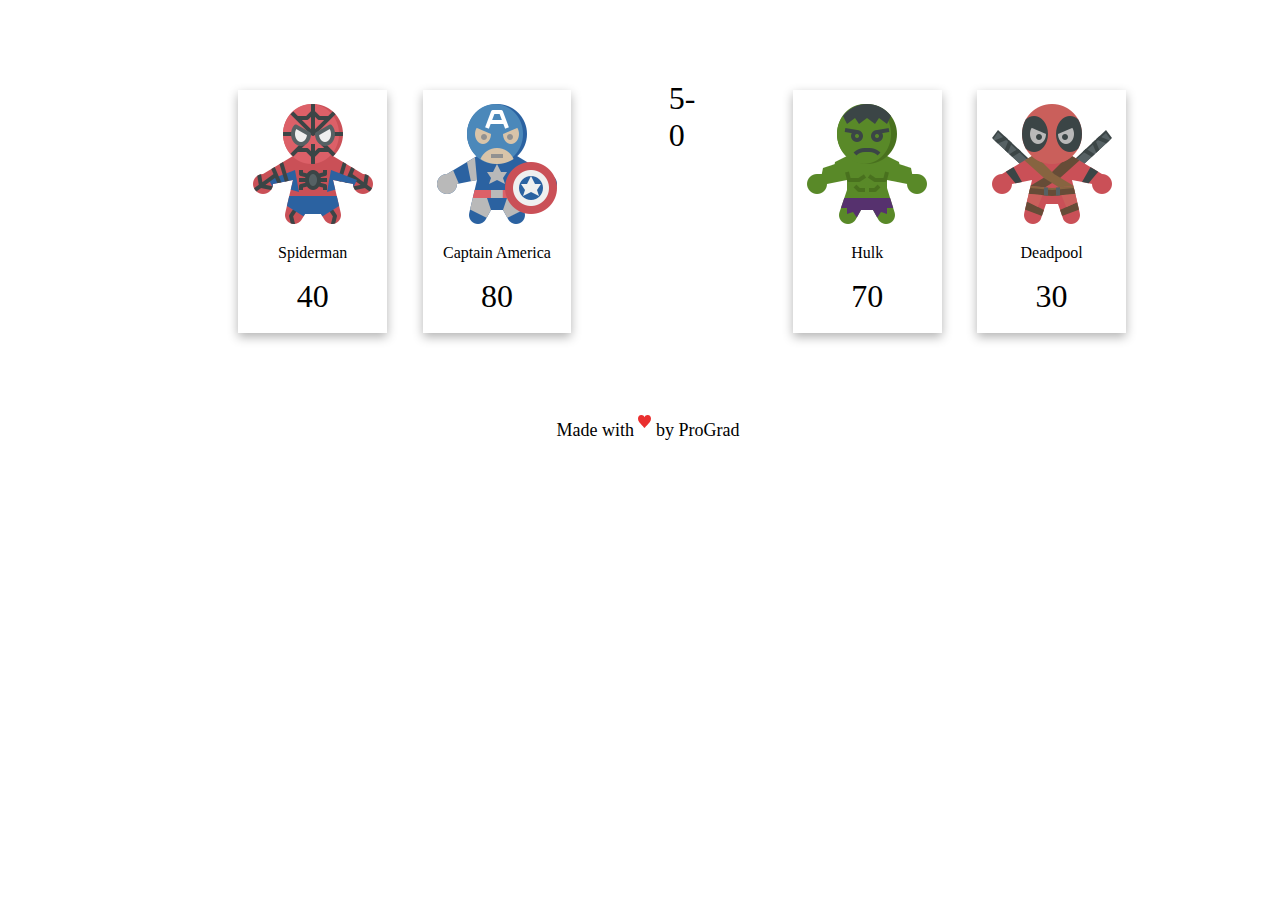
<file: project-flex-box-prograd/index.html>
<!DOCTYPE html>
<html lang="en">

<head>
    <meta charset="UTF-8">
    <meta name="viewport" content="width=device-width, initial-scale=1.0">
    <meta http-equiv="X-UA-Compatible" content="ie=edge">
    <title>Super Wars</title>
    <link rel="stylesheet" href="style.css">
</head>

<body>
    <section>
        <div class="partition" id="id1">
            <div class="pl1">
                <img src="images/super-1.png" alt="spiderman">
                <p>Spiderman</p>
                <p class="num">40</p>
            </div>
            <div class="pl1">
                <img src="images/super-2.png" alt="Captain America">
                <p>Captain America</p>
                <p class="num">80</p>
            </div>
        </div>
        <div id="score" class="partition">
            <p class="num">5-0</p>
        </div>
        <div class="partition" id="id2">
            <div class="pl2">
                <img src="images/super-13.png" alt="Hulk">
                <p>Hulk</p>
                <p class="num">70</p>
            </div>
            <div class="pl2">
                <img src="images/super-14.png" alt="Deadpool">
                <p>Deadpool</p>
                <p class="num">30</p>
            </div>
        </div>
    </section>
    <footer class="footer">Made with <img src="images/Vector.svg"> by ProGrad</footer>
</body>

</html>
</file>
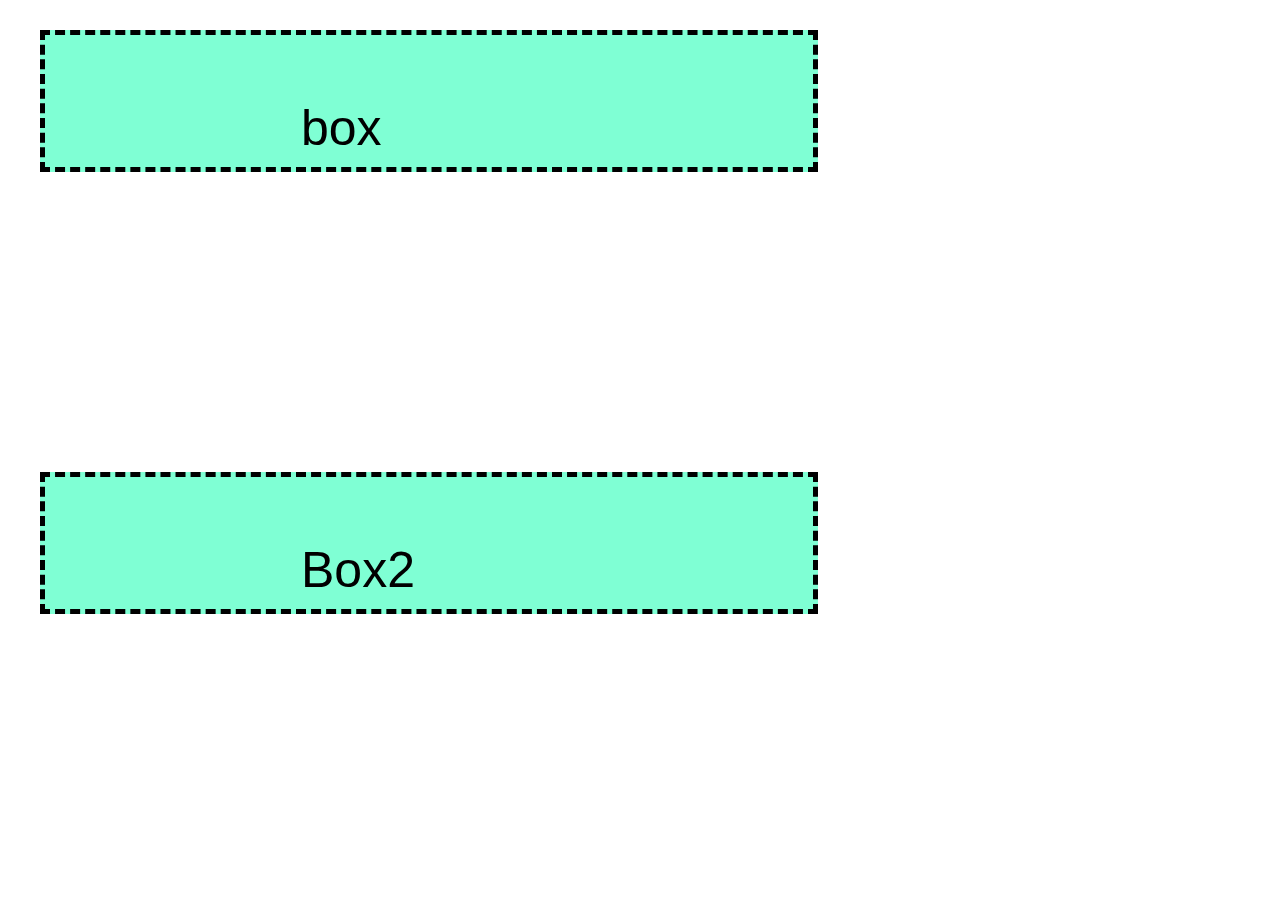
<file: box-model/boxmodel.html>
<!DOCTYPE html>
<html lang="en">
<head>
    <meta charset="UTF-8">
    <meta http-equiv="X-UA-Compatible" content="IE=edge">
    <meta name="viewport" content="width=device-width, initial-scale=1.0">
    <title>Document</title>
    <link rel="stylesheet" href="box.css">
</head>
<body>
    <div class="box1">box</div>
    <div class="box2">Box2</div>
</body>
</html>
</file>
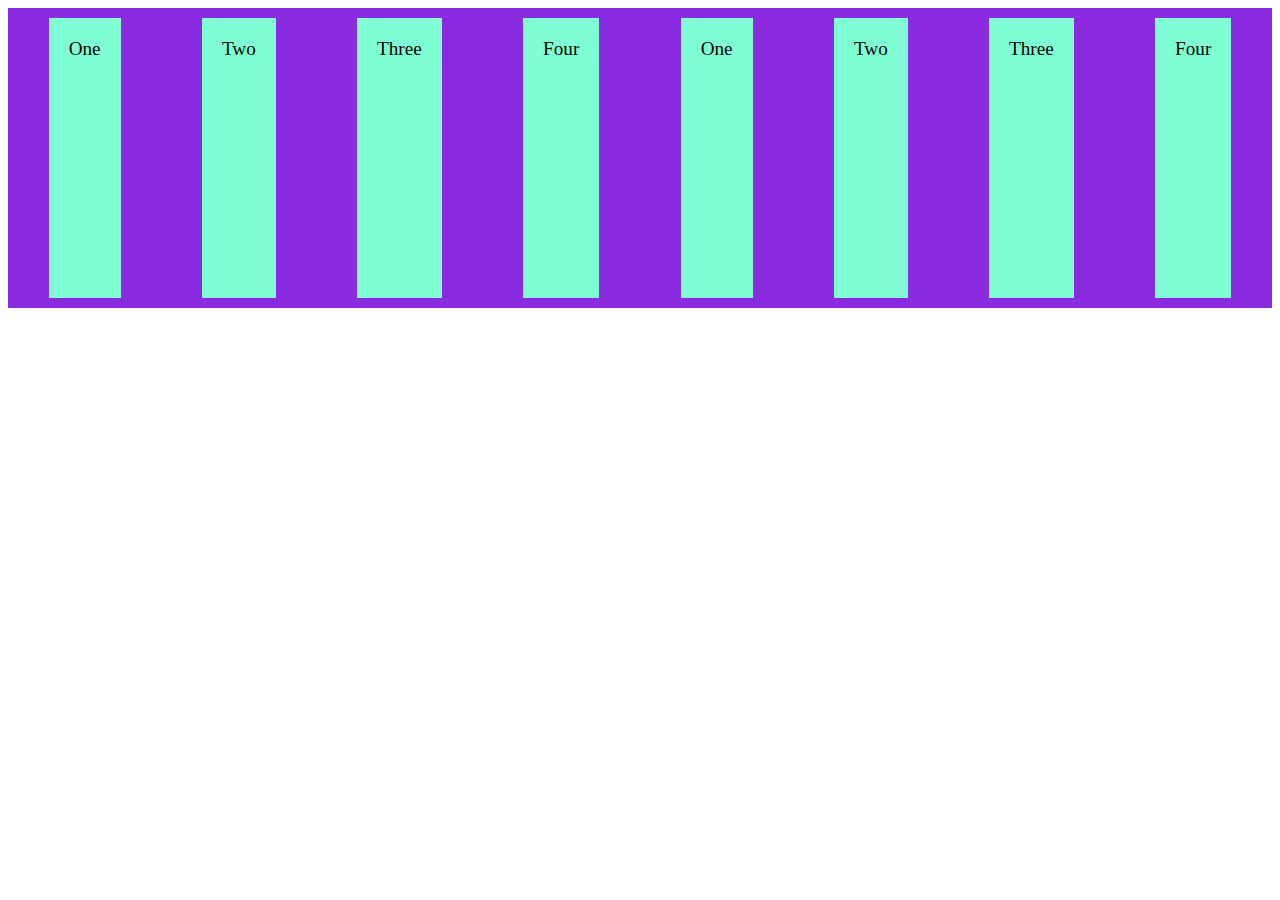
<file: flex-box/flexbox.html>
<!DOCTYPE html>
<html lang="en">
<head>
    <meta charset="UTF-8">
    <meta http-equiv="X-UA-Compatible" content="IE=edge">
    <meta name="viewport" content="width=device-width, initial-scale=1.0">
    <title>Document</title>
    <link rel="stylesheet" href="flexbox.css">
</head>
<body>
    <div class="flex-container">
        <div>One</div>
        <div>Two</div>
        <div>Three</div>
        <div>Four</div>
        <div>One</div>
        <div>Two</div>
        <div>Three</div>
        <div>Four</div>
        <!--<div>One</div>
        <div>Two</div>
        <div>Three</div>
        <div>Four</div>
        <div>One</div>
        <div>Two</div>
        <div>Three</div>
        <div>Four</div>
        <div>One</div>
        <div>Two</div>
        <div>Three</div>
        <div>Four</div> -->
    </div>
</body>
</html>
</file>
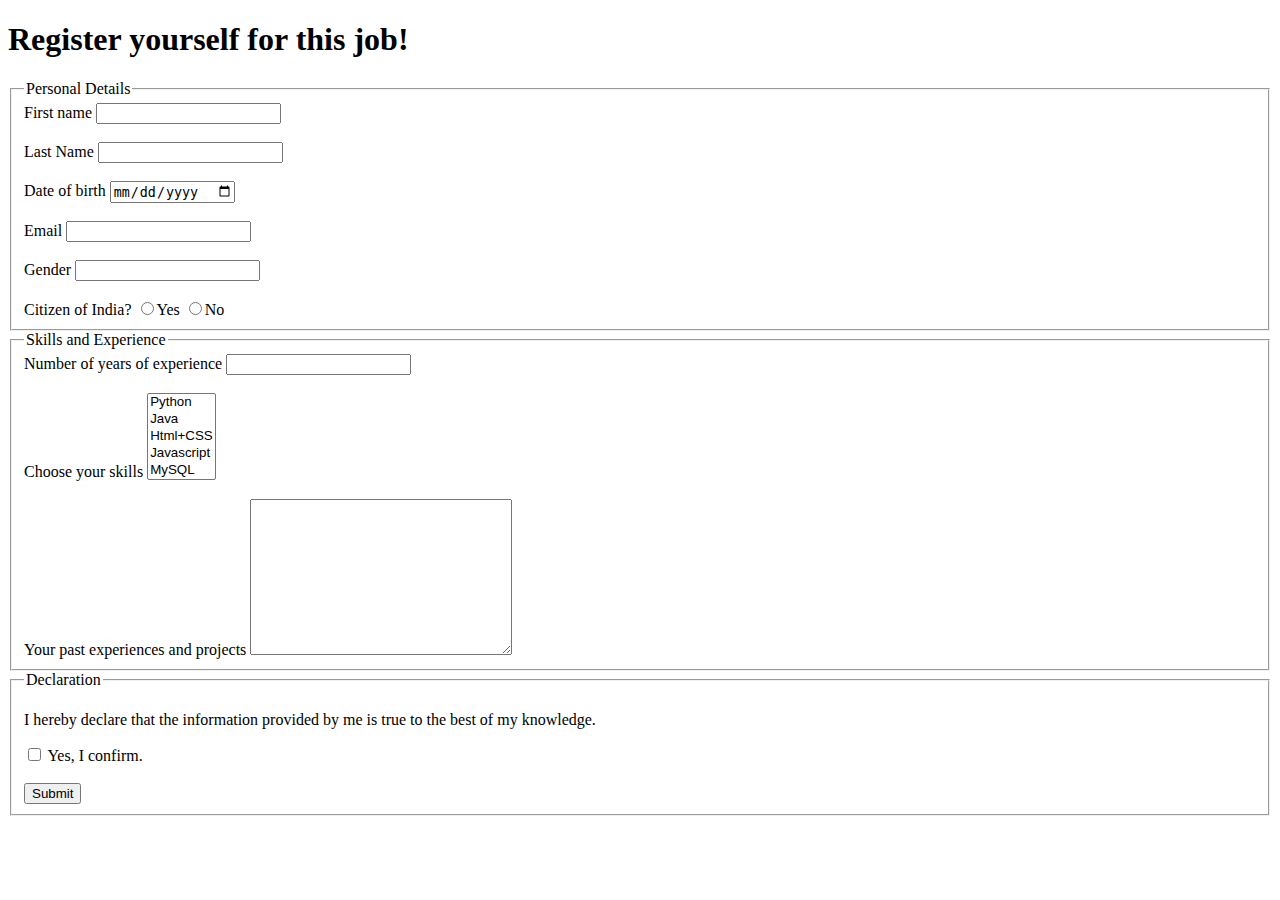
<file: form/formexercise.html>
<!DOCTYPE html>
<html lang="en">
<head>
    <meta charset="UTF-8">
    <meta http-equiv="X-UA-Compatible" content="IE=edge">
    <meta name="viewport" content="width=device-width, initial-scale=1.0">
    <title>Document</title>
</head>
<body>
    <h1>Register yourself for this job!</h1>
    <form action="">
        <fieldset>
            <legend>Personal Details</legend>
            <label for="">First name</label>
            <input type="text">
            <br>
            <br>
            <label for="">Last Name</label>
            <input type="text">
            <br>
            <br>
            <label for="">Date of birth</label>
            <input type="date">
            <br>
            <br>
            <label for="">Email</label>
            <input type="email">
            <br>
            <br>
            <label for="">Gender</label>
            <input list="gender" name="gender">
            <datalist id="gender">
                <option value="Male">
                <option value="Female">
            </datalist>
            <br>
            <br>
            <label for="">Citizen of India?</label>
            <input type="radio" name="citizen" >Yes
            <input type="radio" name="citizen" >No
            
        </fieldset>

        <fieldset>
            <legend>Skills and Experience</legend>
            <label for="">Number of years of experience</label>
            <input type="number">
            <br>
            <br>
            <label for="">Choose your skills</label>
            <select name="skills" id="" size='5' multiple>
                <option value="Python">Python</option>
                    <option value="Java">Java</option>
                    <option value="Html+CSS">Html+CSS</option>
                    <option value="Javascript">Javascript</option>
                    <option value="MySQL">MySQL</option>
            </select>
            <!--
            <label for="">Choose your skills</label>
            <input list="skills" name="skills">

            <datalist id="skills">
                <option value="Python">
                <option value="Java">
                <option value="Html+CSS">
                <option value="Javascript">
                <option value="MySQL">
            </datalist>
            -->
            
            <br>
            <br>
            <label>Your past experiences and projects</label>
            <textarea name="" id="" cols="30" rows="10"></textarea>
        </fieldset>

        <fieldset>
            <legend>Declaration</legend>
            <p>I hereby declare that the information provided by me is true to the best of my knowledge.</p>
            <input type="checkbox" value="ch">
            <label>Yes, I confirm.</label>
            <br>
            <br>
            <input type="submit">
        </fieldset>
    </form>

    
     
        
    
</body>
</html>
</file>
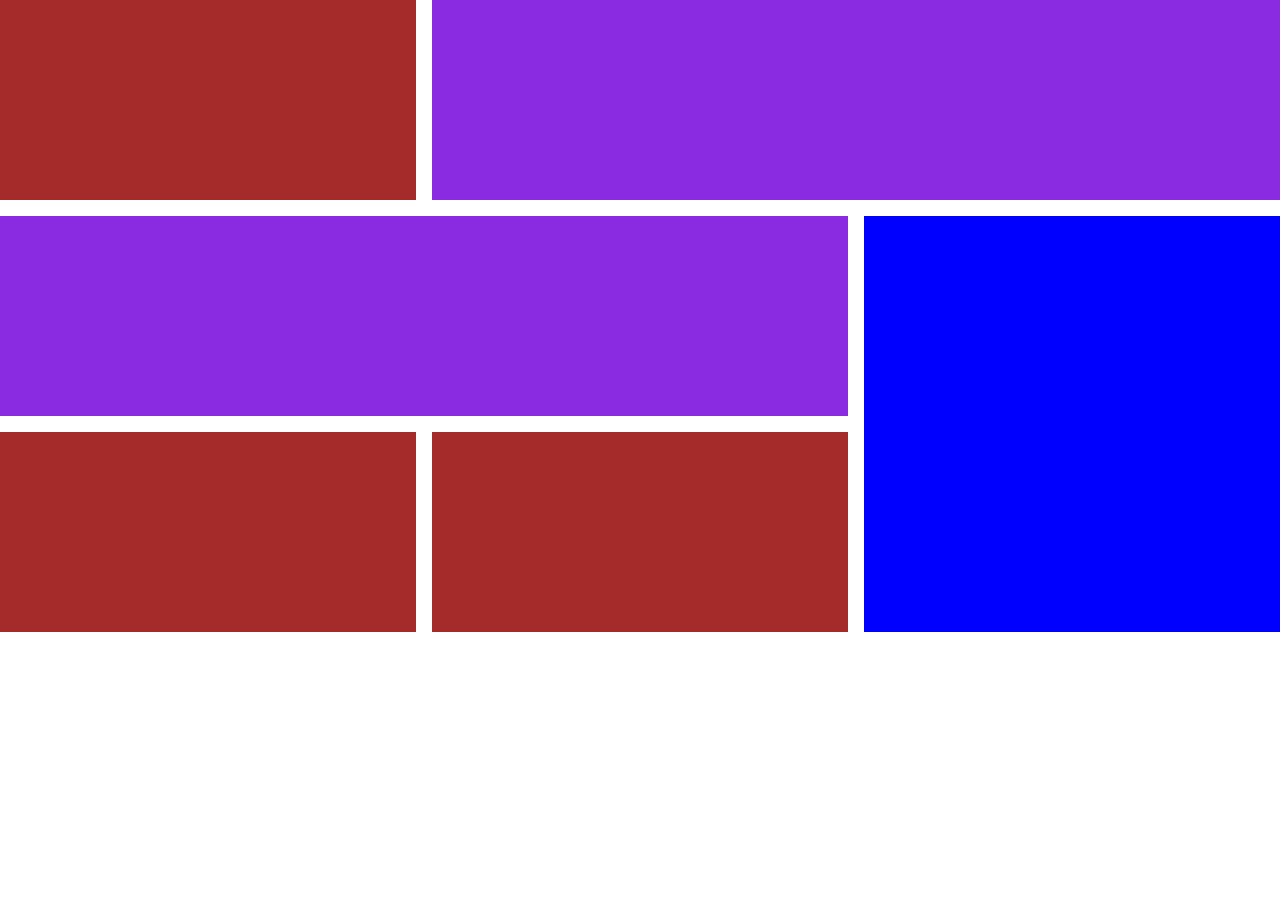
<file: grids/grid-task.html>
<!DOCTYPE html>
<html lang="en">
<head>
    <meta charset="UTF-8">
    <meta http-equiv="X-UA-Compatible" content="IE=edge">
    <meta name="viewport" content="width=device-width, initial-scale=1.0">
    <title>Document</title>
</head>
<body>
    <div class="container">
        <div id="b1"></div>
        <div id="b2"></div>
        <div id="b3"></div>
        <div id="b4"></div>
        <div id="b5"></div>
        <div id="b6"></div>
    </div>

    <style>
        *{
            padding: 0px;
            margin: 0px;
        }

        .container{
            display: grid;
            grid-template-columns: repeat(3, 1fr);
            grid-auto-rows: minmax(200px, auto);
            grid-gap: 1em;
        }

        .container>div{
            background-color: gray;
            padding: 10px;
        }
        .container>div:nth-child(even){
            background-color: aqua;
        }
        #b1{
            background-color: brown;
        }
        #b2{
            background-color: blueviolet;
            grid-column: 2/4;
        }
        #b3{
            background-color: blueviolet;
            grid-column: 1/3; /*from 1 to 3*/
        }
        #b4{
            background-color: blue;
            grid-row: 2/4;
            grid-column: 3/4;
        }
        #b5 , #b6{
            background-color: brown;
        }
    </style>
</body>
</html>
</file>
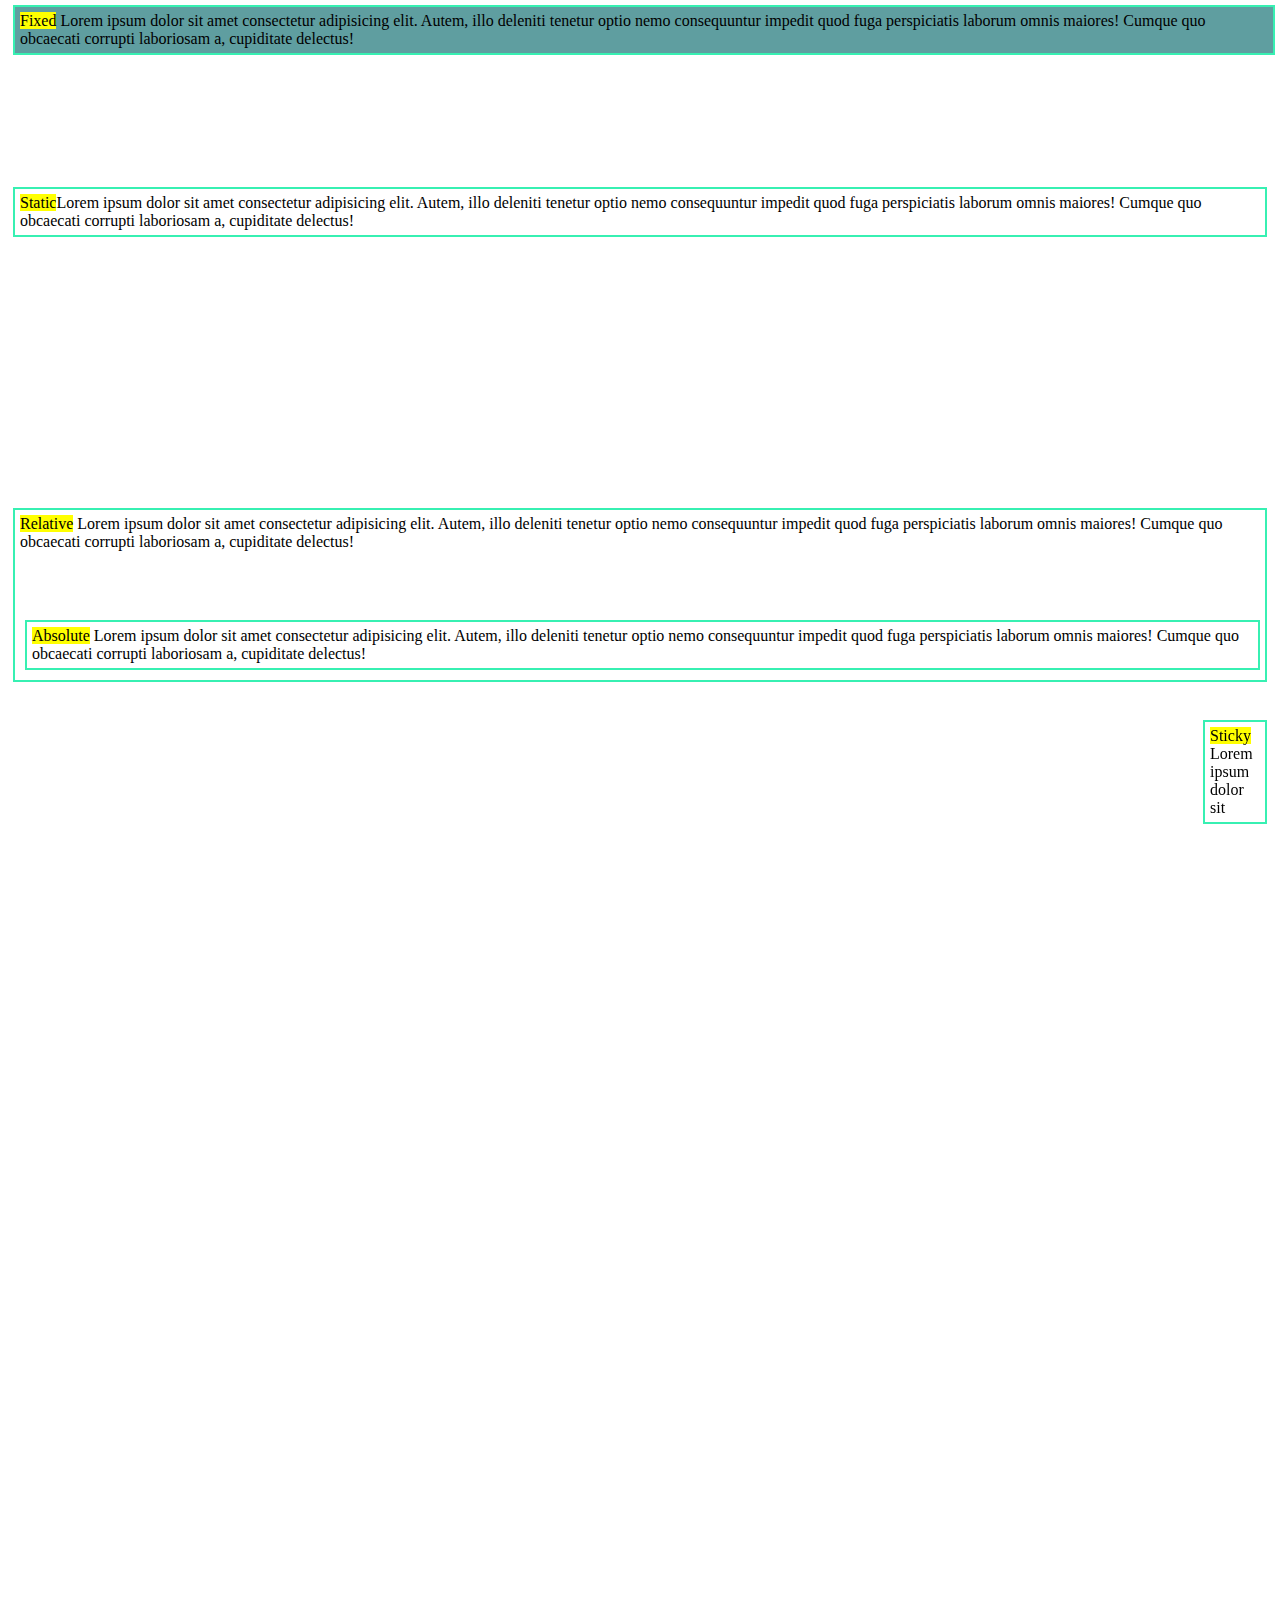
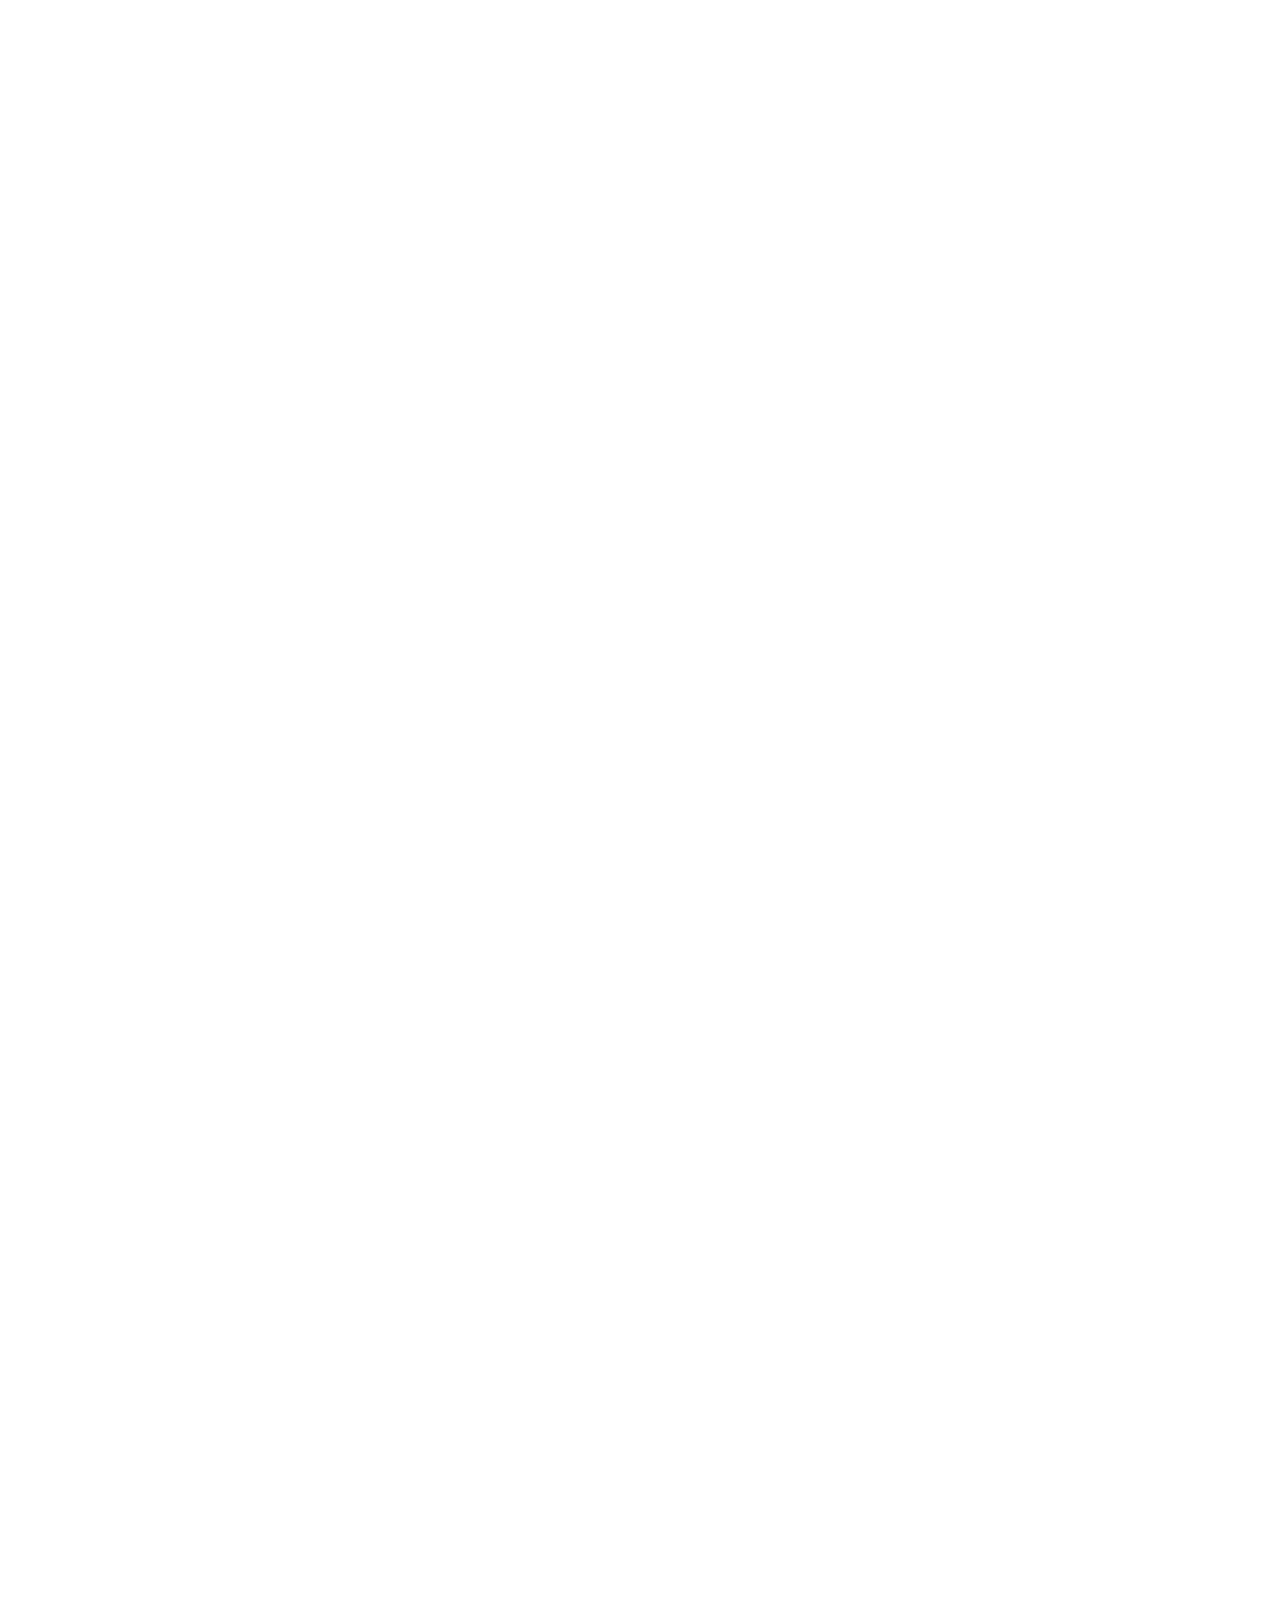
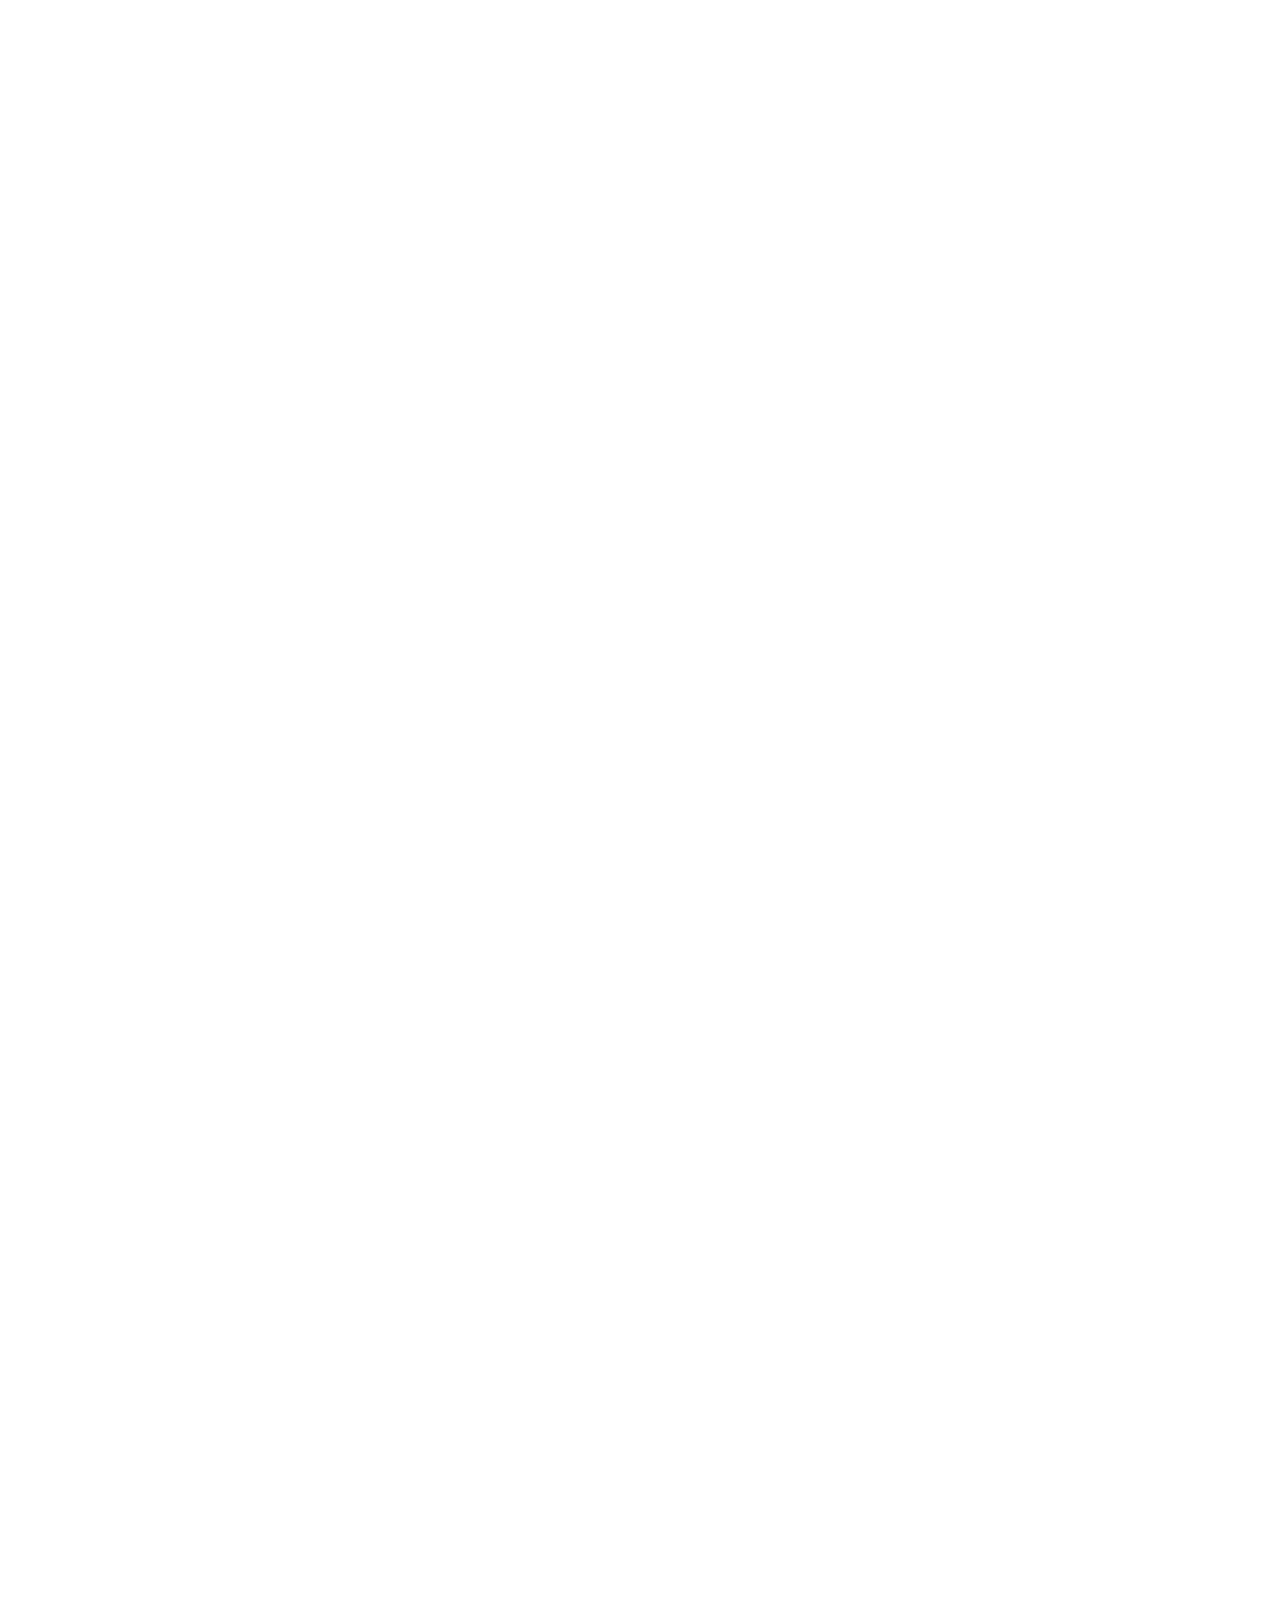
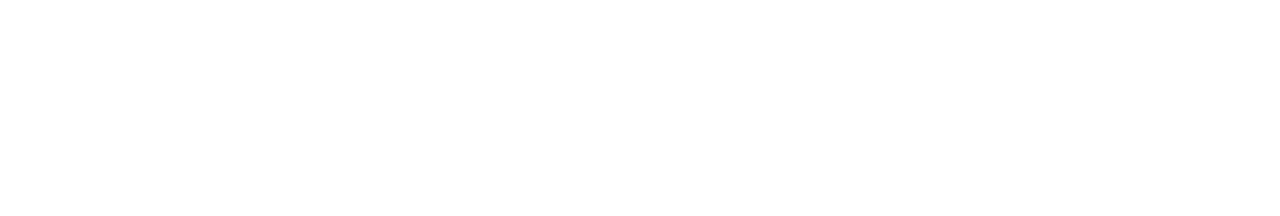
<file: positioning/positioning.html>
<!DOCTYPE html>
<html lang="en">
<head>
    <meta charset="UTF-8">
    <meta http-equiv="X-UA-Compatible" content="IE=edge">
    <meta name="viewport" content="width=device-width, initial-scale=1.0">
    <title>Document</title>
    <link rel="stylesheet" href="positioning.css">
</head>
<body>
    <!--static, relative, absolute, fixed, sticky-->
    <div id="d1"><mark>Relative</mark> Lorem ipsum dolor sit amet consectetur adipisicing elit. Autem, illo deleniti tenetur optio nemo consequuntur impedit quod fuga perspiciatis laborum omnis maiores! Cumque quo obcaecati corrupti laboriosam a, cupiditate delectus!
    <div id="d2"><mark>Absolute</mark> Lorem ipsum dolor sit amet consectetur adipisicing elit. Autem, illo deleniti tenetur optio nemo consequuntur impedit quod fuga perspiciatis laborum omnis maiores! Cumque quo obcaecati corrupti laboriosam a, cupiditate delectus!</div></div>
    <div id="d3"><mark>Fixed</mark> Lorem ipsum dolor sit amet consectetur adipisicing elit. Autem, illo deleniti tenetur optio nemo consequuntur impedit quod fuga perspiciatis laborum omnis maiores! Cumque quo obcaecati corrupti laboriosam a, cupiditate delectus!</div>
    <div id="d4"><mark>Static</mark>Lorem ipsum dolor sit amet consectetur adipisicing elit. Autem, illo deleniti tenetur optio nemo consequuntur impedit quod fuga perspiciatis laborum omnis maiores! Cumque quo obcaecati corrupti laboriosam a, cupiditate delectus!</div>
    <div id="d5"><mark>Sticky</mark> Lorem ipsum dolor sit</div>
</body>
</html>
</file>
<file: project-flex-box-prograd/style.css>
.footer{
  font-size : 18px;
  text-align: center;
}
.num{
  font-size: 200%;
  font-style: bold;
}
p{
  margin:8px;
  
}
img{
  padding-bottom: 8px;
}
body{
  width: 100%;
  height:100%;
}
section{
  display: flex;
  justify-content:space-between;
}

div{
  display: flex;
} 


.pl1, .pl2{
  flex-direction: column;
  margin:7%;
  align-items: center;
  box-sizing: border-box;
  padding:4%;
  box-shadow: 0 4px 10px 0 rgba(0,0,0,0.3);
}
.partition{
  padding:5%;
  justify-content: center;
}

#id1{
  padding-left: 21%;
}

#id2{
  padding-right: 25%;
}

#score{
  
}
</file>
<file: box-model/box.css>
*{
    margin: 0px;
    padding:0px;
    /* box-sizing: content-box/border-box*/
    box-sizing: content-box;
}

.box1, .box2{
    width:30%;
    background-color:aquamarine;
    font-size: 50px;
    font-family: 'Trebuchet MS', 'Lucida Sans Unicode', 'Lucida Grande', 'Lucida Sans', Arial, sans-serif;
    padding-bottom: 10px;
    padding-left: 20%;
    padding-top: 5%;
    padding-right: 10%;
    border: 5px dashed black;
    margin: 30px 10px 20px 40px;
}

/* Margin sharing */

.box1{
    margin-bottom: 300px;
}

.box2{
    margin-top: 300px;
}
</file>
<file: flex-box/flexbox.css>
.flex-container{
    display: flex;
    background-color: blueviolet;
    /*flex-direction: column-reverse; */ /*default is row*/
   /* flex-wrap: wrap-reverse; /* nowrap, wrap */
   justify-content: space-around;/* flex-start, flex-end, space around, center, space-between */
    align-items:stretch; /*flex-end,-start, stretch */
    height:300px;

}

.flex-container > div{
    background-color: aquamarine;
    margin:10px;
    padding: 20px;
    font-size: larger;
}
</file>
<file: positioning/positioning.css>
div{
    border: 2px solid rgb(55, 240, 178);
    margin:5px;
    padding: 5px;
}

#d1{
    /*relative*/
    position: relative;
    top:500px; /*placed 500px below from the top*/
    height:10em;
}

#d2{
    /*absolute*/
    position: absolute;
    bottom: 5px; /* placed 5px from bottom of its parent element, the div tag*/
    
}

#d3{
    /* fixed*/
    position: fixed;
    top:0px;
    background-color: cadetblue;
}


#d5{
    /*sticky*/
    position: sticky;
    width: 50px;
    top: 80%;
    left:100%;
    
}

body{
    height: 5000px;
}
</file>
